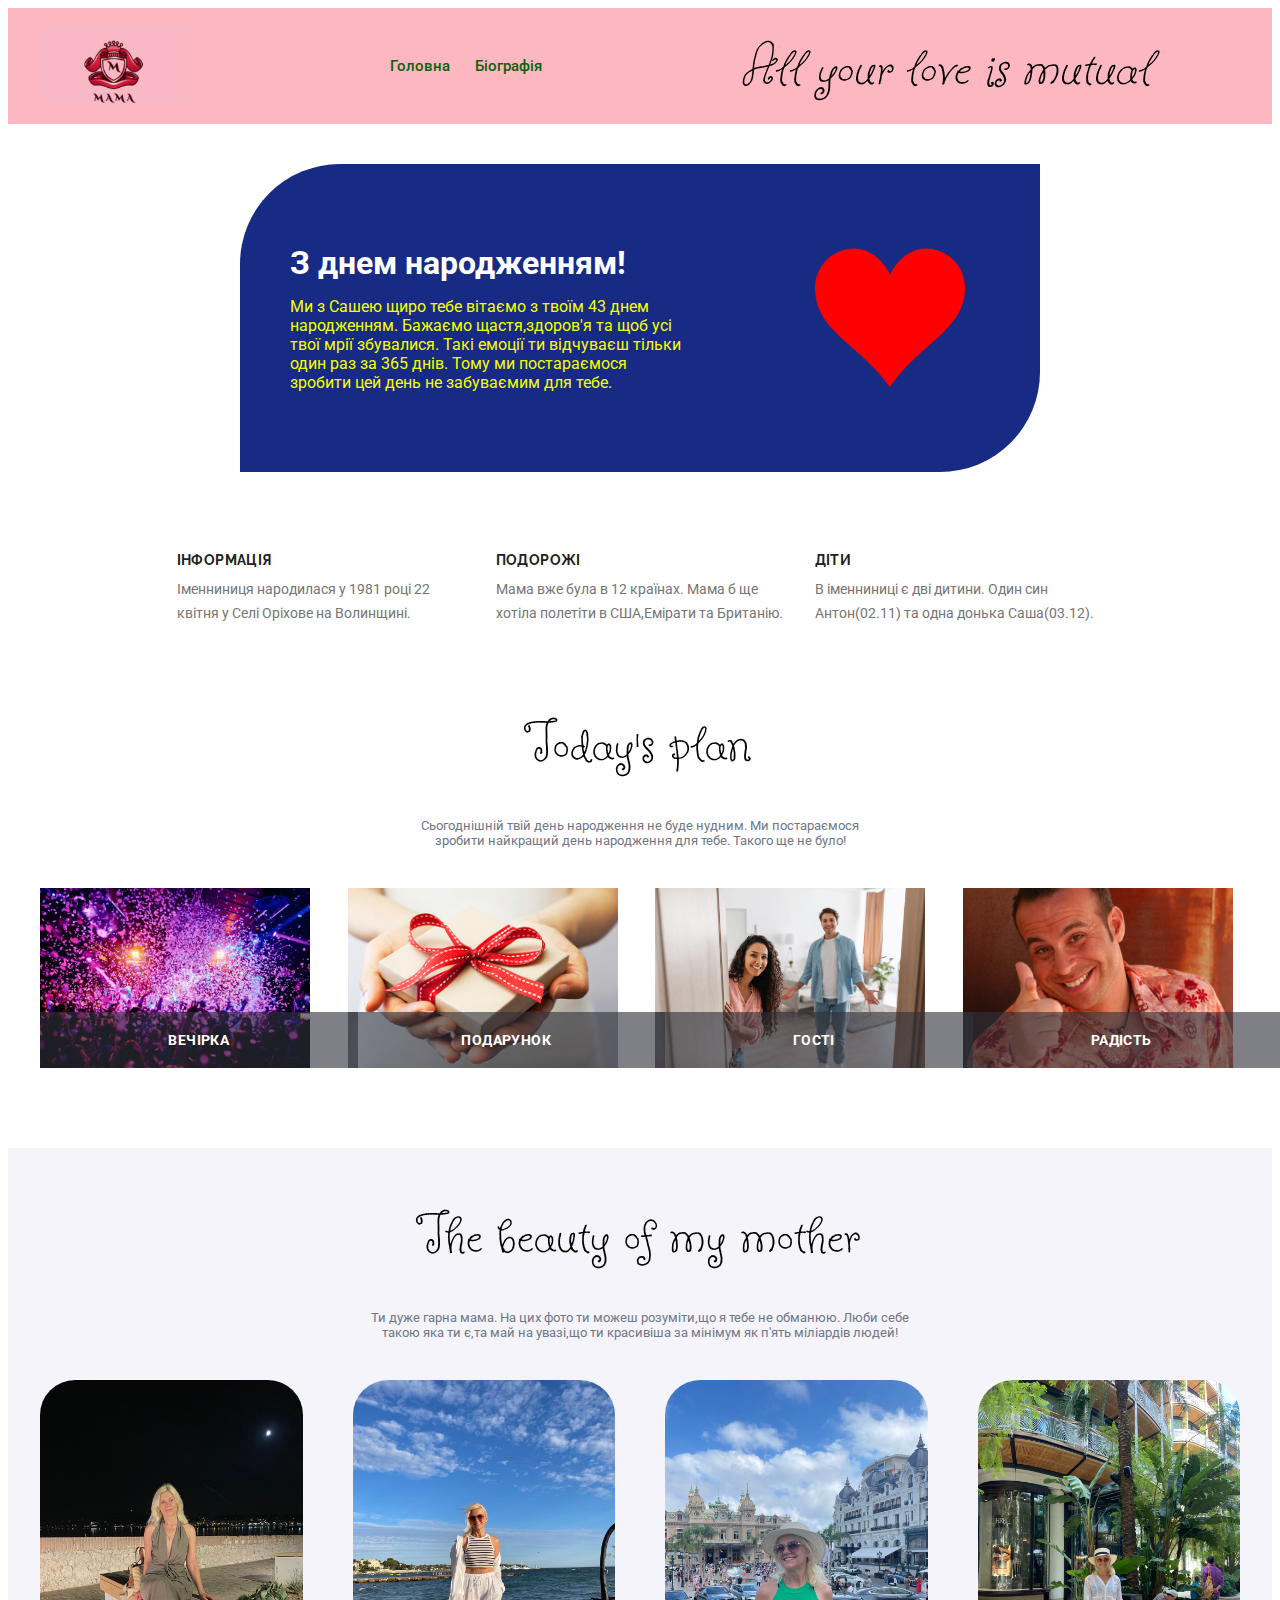
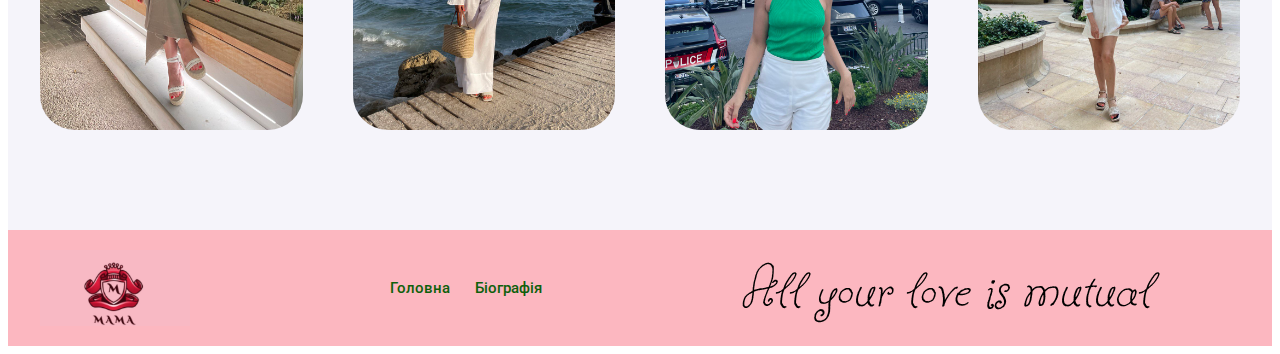
<file: index.html>
<!DOCTYPE html>
<html lang="en">
  <head>
    <meta charset="UTF-8" />
    <meta name="viewport" content="width=device-width, initial-scale=1.0" />
    <title>Happy Birthday!</title>
    <link
      rel="stylesheet"
      href="https://cdnjs.cloudflare.com/ajax/libs/modern-normalize/2.0.0/modern-normalize.min.css"
      integrity="sha512-4xo8blKMVCiXpTaLzQSLSw3KFOVPWhm/TRtuPVc4WG6kUgjH6J03IBuG7JZPkcWMxJ5huwaBpOpnwYElP/m6wg=="
      crossorigin="anonymous"
      referrerpolicy="no-referrer"
    />
    <link rel="preconnect" href="https://fonts.googleapis.com" />
    <link rel="preconnect" href="https://fonts.gstatic.com" crossorigin />
    <link
      href="https://fonts.googleapis.com/css2?family=Raleway:wght@700&family=Roboto:wght@400;500;700;900&family=Butterfly+Kids&display=swap"
      rel="stylesheet"
    />
    <link rel="stylesheet" href="./css/style.css" />
  </head>
  <body>
    <header class="header">
      <div class="container header-position">
        <img
          src="./images/logo.jpg"
          alt="Mama Logo"
          class="logo"
          width="150"
          height="90"
        />
        <nav class="navigation">
          <ul class="navigation-list">
            <li class="navigation-item">
              <a href="./index.html" class="navigation-link">Головна</a>
            </li>
            <li class="navigation-item">
              <a href="./history.html" class="navigation-link">Біографія</a>
            </li>
          </ul>
        </nav>
        <p class="slogan">All your love is mutual</p>
      </div>
    </header>
    <main>
      <section class="hero">
        <div class="container hero-position">
          <div>
            <h1 class="hero-title">З днем народженням!</h1>
            <p class="hero-text">
              Ми з Сашею щиро тебе вітаємо з твоїм 43 днем народженням. Бажаємо
              щастя,здоров'я та щоб усі твої мрії збувалися. Такі емоції ти
              відчуваєш тільки один раз за 365 днів. Тому ми постараємося
              зробити цей день не забуваємим для тебе.
            </p>
          </div>
          <div>
            <svg class="hero-icon">
              <use href="./icons/symbol-defs.svg#icon-heart"></use>
            </svg>
          </div>
        </div>
      </section>
      <section class="advantage">
        <div class="container">
          <ul class="advantage-list">
            <li class="advantage-item">
              <h3 class="advantage-title">Інформація</h3>
              <p class="advantage-info">
                Іменниниця народилася у 1981 році 22 квітня у Селі Оріхове на
                Волинщині.
              </p>
            </li>
            <li class="advantage-item">
              <h3 class="advantage-title">Подорожі</h3>
              <p class="advantage-info">
                Мама вже була в 12 країнах. Мама б ще хотіла полетіти в США,Емірати та Британію.
              </p>
            </li>
            <li class="advantage-item">
              <h3 class="advantage-title">Діти</h3>
              <p class="advantage-info">
                В іменниниці є дві дитини. Один син Антон(02.11) та одна донька
                Саша(03.12).
              </p>
            </li>
          </ul>
        </div>
      </section>
      <section class="birthday-plan">
        <div class="container">
          <h2 class="birthday-plan-title">Today's plan</h2>
          <p class="birthday-plan-text">
            Сьогоднішній твій день народження не буде нудним. Ми постараємося
            зробити найкращий день народження для тебе. Такого ще не було!
          </p>
          <ul class="plan-list">
            <li class="plan-item">
              <img src="./images/party.jpg" alt="Вечірка" class="plan-img" />
              <div class="plan-info-wrapper">
                <p class="plan-info">Вечірка</p>
              </div>
            </li>
            <li class="plan-item">
              <img src="./images/gift.jpeg" alt="Подарунок" class="plan-img" />
              <div class="plan-info-wrapper">
                <p class="plan-info">Подарунок</p>
              </div>
            </li>
            <li class="plan-item">
              <img src="./images/gosti.jpg" alt="Гості" class="plan-img" />
              <div class="plan-info-wrapper">
                <p class="plan-info">Гості</p>
              </div>
            </li>
            <li class="plan-item">
              <img src="./images/happy.jpg" alt="Радість" class="plan-img" />
              <div class="plan-info-wrapper">
                <p class="plan-info">Радість</p>
              </div>
            </li>
          </ul>
        </div>
      </section>
      <section class="mothers-fotos">
        <div class="container">
          <h2 class="mothers-fotos-title">The beauty of my mother</h2>
          <p class="mothers-fotos-text">
            Ти дуже гарна мама. На цих фото ти можеш розуміти,що я тебе не
            обманюю. Люби себе такою яка ти є,та май на увазі,що ти красивіша за
            мінімум як п'ять міліардів людей!
          </p>
          <ul class="fotos-list">
            <li class="fotos-item">
              <img
                src="./images/mama-antibes.jpg"
                alt="Family"
                class="mothers-item-fotos family"
                width="370"
                height="370"
              />
            </li>
            <li class="fotos-item">
              <img
                src="./images/mama-sea.jpg"
                alt="Mama"
                class="mothers-item-fotos mama-sea"
                width="370"
                height="530"
              />
            </li>

            <li class="fotos-item">
              <img
                src="./images/mama-monako.jpg"
                alt="Mama"
                class="mothers-item-fotos mama-monako"
                width="370"
                height="530"
              />
            </li>
            <li class="fotos-item">
              <img
                src="./images/mama.jpg"
                alt="Mama"
                class="mothers-item-fotos mama"
                width="370"
                height="370"
              />
            </li>
          </ul>
        </div>
      </section>
    </main>
    <footer class="footer">
      <div class="container footer-position">
        <img
          src="./images/logo.jpg"
          alt="Mama Logo"
          class="logo"
          width="150"
          height="90"
        />
          <nav class="navigation">
            <ul class="navigation-list">
              <li class="navigation-item">
                <a href="./index.html" class="navigation-link">Головна</a>
              </li>
              <li class="navigation-item">
                <a href="./history.html" class="navigation-link">Біографія</a>
              </li>
            </ul>
          </nav>
                  <p class="slogan">All your love is mutual</p>
      </div>
    </footer>
  </body>
</html>
</file>
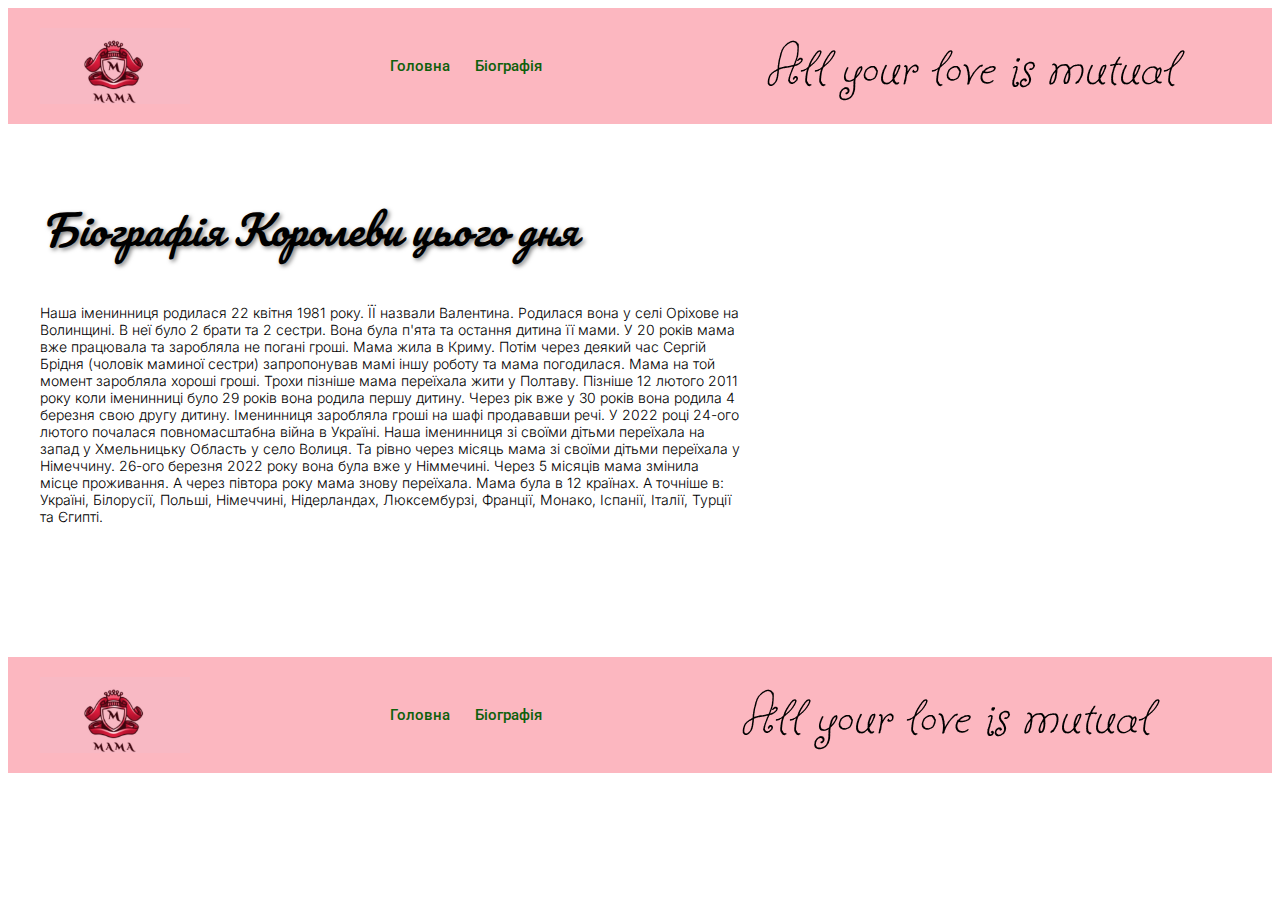
<file: history.html>
<!DOCTYPE html>
<html lang="en">
  <head>
    <meta charset="UTF-8" />
    <meta name="viewport" content="width=device-width, initial-scale=1.0" />
    <title>Happy Birthday!</title>
    <link
      rel="stylesheet"
      href="https://cdnjs.cloudflare.com/ajax/libs/modern-normalize/2.0.0/modern-normalize.min.css"
      integrity="sha512-4xo8blKMVCiXpTaLzQSLSw3KFOVPWhm/TRtuPVc4WG6kUgjH6J03IBuG7JZPkcWMxJ5huwaBpOpnwYElP/m6wg=="
      crossorigin="anonymous"
      referrerpolicy="no-referrer"
    />
    <link rel="preconnect" href="https://fonts.googleapis.com" />
    <link rel="preconnect" href="https://fonts.gstatic.com" crossorigin />
    <link
      href="https://fonts.googleapis.com/css2?family=Raleway:wght@700&family=Roboto:wght@400;500;700;900&family=Butterfly+Kids&family=Butterfly+Kids&family=Inter:wght@100..900&&family=Pacifico&display=swap"
      rel="stylesheet"
    />
    <link rel="stylesheet" href="./css/style.css" />
  </head>

  <body>
    <header class="header">
      <div class="container header-position">
        <img
          src="./images/logo.jpg"
          alt="Mama Logo"
          class="logo"
          width="150"
          height="90"
        />
        <nav class="navigation">
          <ul class="navigation-list">
            <li class="navigation-item">
              <a href="./index.html" class="navigation-link">Головна</a>
            </li>
            <li class="navigation-item">
              <a href="./history.html" class="navigation-link">Біографія</a>
            </li>
            <li class="navigation-item">
              <a href="./.html" class="navigation-link"></a>
            </li>
          </ul>
        </nav>
        <p class="slogan">All your love is mutual</p>
      </div>
    </header>
    <main>
      <section class="biographie">
        <div class="container">
          <h2 class="biographie-title">Біографія Королеви цього дня</h2>
          <p class="biographie-text">
            Наша іменинниця родилася 22 квітня 1981 року. ЇЇ назвали Валентина.
            Родилася вона у селі Оріхове на Волинщині. В неї було 2 брати та 2
            сестри. Вона була п'ята та остання дитина її мами. У 20 років мама
            вже працювала та заробляла не погані гроші. Мама жила в Криму. Потім
            через деякий час Сергій Брідня (чоловік маминої сестри) запропонував
            мамі іншу роботу та мама погодилася. Мама на той момент заробляла
            хороші гроші. Трохи пізніше мама переїхала жити у Полтаву. Пізніше
            12 лютого 2011 року коли іменинниці було 29 років вона родила першу
            дитину. Через рік вже у 30 років вона родила 4 березня свою другу
            дитину. Іменинниця заробляла гроші на шафі продававши речі. У 2022
            році 24-ого лютого почалася повномасштабна війна в Україні. Наша
            іменинниця зі своїми дітьми переїхала на запад у Хмельницьку Область
            у село Волиця. Та рівно через місяць мама зі своїми дітьми переїхала
            у Німеччину. 26-ого березня 2022 року вона була вже у Німмечині.
            Через 5 місяців мама змінила місце проживання. А через півтора
            року мама знову переїхала. Мама була в 12 країнах. А точніше в:
            Україні, Білорусії, Польші, Німеччині, Нідерландах, Люксембурзі,
            Франції, Монако, Іспанії, Італії, Турції та Єгипті.
          </p>
        </div>
      </section>
    </main>
    <footer class="footer">
      <div class="container footer-position">
        <img
          src="./images/logo.jpg"
          alt="Mama Logo"
          class="logo"
          width="150"
          height="90"
        />
        <nav class="navigation">
          <ul class="navigation-list">
            <li class="navigation-item">
              <a href="./index.html" class="navigation-link">Головна</a>
            </li>
            <li class="navigation-item">
              <a href="./history.html" class="navigation-link">Біографія</a>
            </li>
          </ul>
        </nav>
        <p class="slogan">All your love is mutual</p>
      </div>
    </footer>
  </body>
</html>
</file>
<file: css/style.css>
.container {
  width: 1200px;
  padding: 0 15px;
  margin: 0 auto;
}

:hover {
  transition-duration: 350ms;
  transition-timing-function: cubic-bezier(0.39, 0.575, 0.565, 1);
}

h1,
h2,
h3,
h4,
p {
  margin-top: 0;
  margin-bottom: 0;
}

ul {
  margin-top: 0;
  margin-bottom: 0;
  list-style: none;
  padding: 0;
}

img {
  display: block;
  max-width: 100%;
  height: auto;
}

a {
  text-decoration: none;
}

.visually-hidden {
  position: absolute;
  width: 1px;
  height: 1px;
  margin: -1px;
  border: 0;
  padding: 0;
  white-space: nowrap;
  clip-path: inset(100%);
  clip: rect(0 0 0 0);
  overflow: hidden;
}

.header {
  background-color: rgb(252, 183, 192);
  padding: 20px 0;
}

.header-position, .footer-position {
  display: flex;
  justify-content: start;
  align-items: center;
}

.navigation {
  padding-left: 200px;
}

.navigation-list {
  display: flex;
  justify-content: center;
  align-items: center;
  column-gap: 25px;
}

.navigation-link {
  color: #0e600b;
  font-family: "Roboto", sans-serif;
  font-weight: 500;
  font-size: 15px;
}

.navigation-link:hover {
  color: #fff;
}

.slogan {
  font-family: "Butterfly Kids", cursive;
  font-weight: 400;
  font-size: 60px;
  font-style: italic;
  padding-left: 200px;
}

.hero {
  padding-top: 40px;
  padding-bottom: 80px;
  display: flex;
}

.hero .container {
  background-color: rgb(23, 43, 132);
  border: none;
  border-top-left-radius: 100px;
  border-bottom-right-radius: 100px;
  width: 700px;
  padding: 80px 50px;
  position: relative;
}

.hero-title {
  margin-bottom: 15px;
  font-family: "Roboto", sans-serif;
  font-weight: 700;
  font-size: 32px;
  color: #fff;
}

.hero-text {
  width: 400px;
  font-family: "Roboto", sans-serif;
  font-weight: 400;
  color: #f6ff00;
}

.hero-icon {
  position: absolute;
  top: 75px;
  right: 0;
  fill: red;
  transition-property: fill;
  cursor: pointer;
}

.hero-icon:hover {
  fill: rgb(255, 255, 0);
}

.advantage {
  padding-bottom: 80px;
}

.advantage-list {
  display: flex;
  column-gap: 30px;
  align-items: center;
  justify-content: center;
}

.advantage-title {
  font-family: "Raleway", sans-serif;
  font-weight: 700;
  font-size: 14px;
  letter-spacing: 0.03em;
  text-transform: uppercase;
  color: #212121;
  margin-bottom: 10px;
}

.advantage-info {
  font-family: "Roboto", sans-serif;
  font-weight: 400;
  font-size: 14px;
  line-height: 1.71;
  color: #757575;
  width: 289px;
}

.birthday-plan {
  padding-bottom: 80px;
}

.birthday-plan-title {
  font-family: "Butterfly Kids", cursive;
  font-weight: 400;
  font-size: 60px;
  margin-bottom: 40px;
  text-align: center;
}

.birthday-plan-text {
  font-family: "Roboto", sans-serif;
  font-weight: 400;
  font-size: 13px;
  color: rgba(111, 119, 135, 1);
  width: 450px;
  text-align: center;
  margin-bottom: 40px;
  margin-right: auto;
  margin-left: auto;
}

.plan-list {
  display: flex;
  align-items: center;
  justify-content: center;
  column-gap: 30px;
}

.plan-info-wrapper {
  position: relative;
}

.plan-info {
  font-family: "Roboto", sans-serif;
  font-weight: 700;
  font-size: 14px;
  letter-spacing: 0.03em;
  text-transform: uppercase;
  text-align: center;
  color: #fff;
  width: 100%;
  background: rgba(47, 48, 58, 0.614);
  padding: 20px;
  position: absolute;
  bottom: 0;
}

.plan-item {
  flex-basis: calc(100% / 1 - 30px);
  border-radius: 8px;
}

.plan-img {
  width: 270px;
  height: 180px;
}

.mothers-fotos {
  padding-bottom: 100px;
  background: #f5f4fa;
  padding-top: 50px;
}

.mothers-fotos-title {
  font-family: "Butterfly Kids", cursive;
  font-weight: 400;
  font-size: 60px;
  text-align: center;
  margin-bottom: 40px;
}

.mothers-fotos-text {
  color: rgba(111, 119, 135, 1);
  font-family: "Roboto", sans-serif;
  font-weight: 400;
  font-size: 13px;
  width: 550px;
  text-align: center;
  margin-bottom: 40px;
  margin-right: auto;
  margin-left: auto;
}

.fotos-list {
  display: flex;
  column-gap: 50px;
}

.mothers-item-fotos {
  border-radius: 35px;
}

.biographie {
  padding-top: 70px;
  padding-bottom: 132px;
}

.biographie-title {
  font-family: "Pacifico", cursive;
  font-weight: 400;
  font-style: italic;
  font-size: 40px;
  text-shadow: 2px 2px 4px rgba(0, 0, 0, 0.5);
}

.biographie-text {
  margin-top: 40px;
  width: 700px;
  font-family: "Inter", sans-serif;
  font-weight: 300;
  font-size: 14px;
}

.footer {
  background-color: rgb(252, 183, 192);
  padding: 20px 0;
}
</file>
